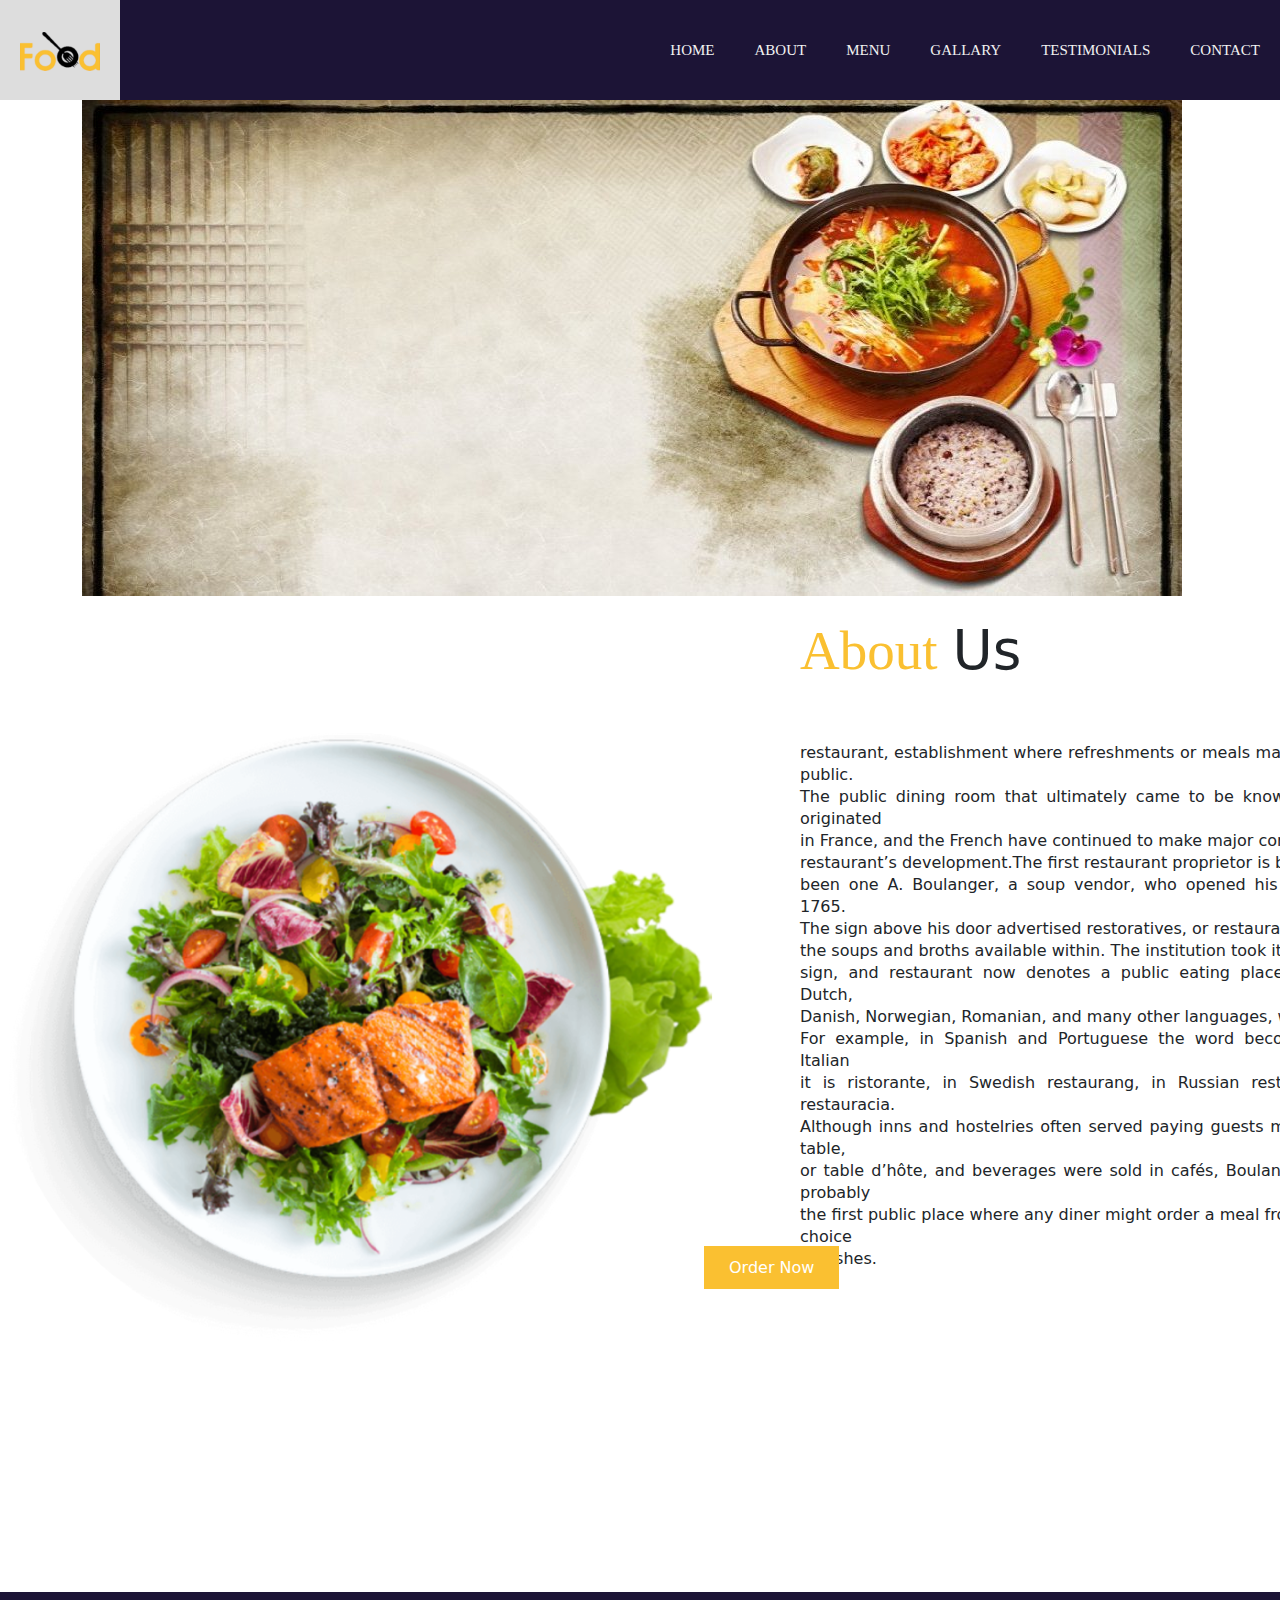
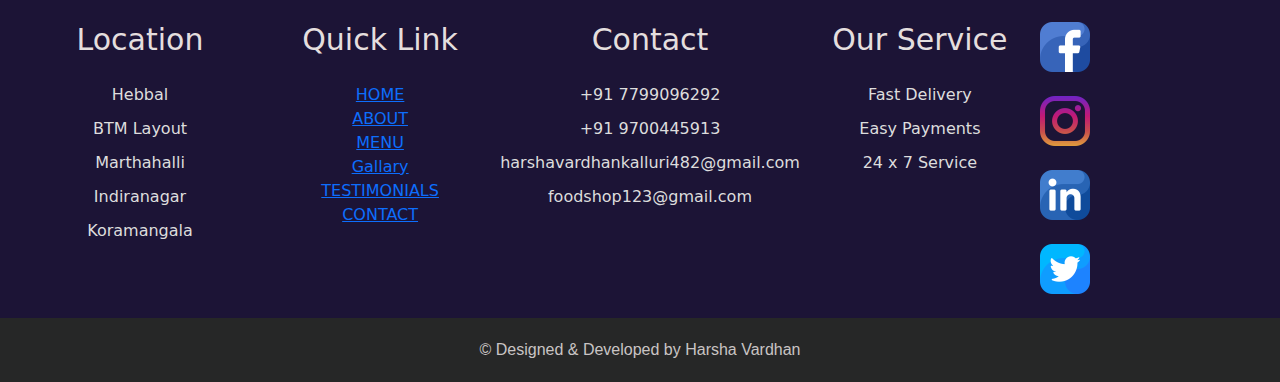
<file: resturent/About.html>
<!DOCTYPE html>
<html lang="en">
<head>
    <meta charset="UTF-8">
    <meta http-equiv="X-UA-Compatible" content="IE=edge">
    <meta name="viewport" content="width=device-width, initial-scale=1.0">
    <title>RESTAURANT Website</title>
    <link rel="stylesheet" href="style.css">
    <link href="https://cdn.jsdelivr.net/npm/bootstrap@5.2.3/dist/css/bootstrap.min.css" rel="stylesheet">
  <script src="https://cdn.jsdelivr.net/npm/bootstrap@5.2.3/dist/js/bootstrap.bundle.min.js"></script>
</head>
<body>
  <!--Navbar Start-->
  <div class="topnav fixed-top">
    <a href="Home.html"><img src="images/logo 2.png"></a>
    <div class="topnav-right">
        <a href="Home.html">HOME</a>
        <a href="About.html">ABOUT</a>
        <a href="Menu.html">MENU</a>
        <a href="Gallary.html">GALLARY</a>
        <a href="Testimonals.html">TESTIMONIALS</a>
        <a href="Contact.html">CONTACT</a>
    </div>
  </div>
  <br>
  <br>
  <br>
  <br>

<!--Navbar End-->
<!--banner-->
<section>
  <div class="container">
    <img src="images/web img/banner about.jpg" alt="">
  </div>
</section> 
<!--Banner End-->
<!--About-->

<div class="about" id="About">
  <div class="about_main">

      <div class="image">
          <img src="images/web img/Food-Plate.png">
      </div>

      <div class="about_text">
          <h1><span>About</span>Us</h1>
          
          <p>
            restaurant, establishment where refreshments or meals may be procured by the public.<br>
             The public dining room that ultimately came to be known as the restaurant originated<br>
              in France, and the French have continued to make major contributions to the<br> 
              restaurant’s development.The first restaurant proprietor is believed to have <br>
              been one A. Boulanger, a soup vendor, who opened his business in Paris in 1765.<br>
               The sign above his door advertised restoratives, or restaurants, referring to <br>
               the soups and broths available within. The institution took its name from that <br>
               sign, and restaurant now denotes a public eating place in English, French, Dutch,<br>
                Danish, Norwegian, Romanian, and many other languages, with some variations. <br>
                For example, in Spanish and Portuguese the word becomes restaurante, in Italian <br>
                it is ristorante, in Swedish restaurang, in Russian restoran, and in Polish restauracia.<br>

              Although inns and hostelries often served paying guests meals from the host’s table,<br>
               or table d’hôte, and beverages were sold in cafés, Boulanger’s restaurant was probably<br>
                the first public place where any diner might order a meal from a menu offering a choice<br>
                 of dishes.
              
              
          </p>
      </div>

  </div>

  <a href="#" class="about_btn">Order Now</a>

</div><br>
<br>
<br>
<br>
<!--Footer-->

<footer>
  <div class="footer_main">

      <div class="footer_tag">
          <h2>Location</h2>
          <p>Hebbal</p>
          <p>BTM Layout</p>
          <p>Marthahalli</p>
          <p>Indiranagar</p>
          <p>Koramangala</p>
      </div>

      <div class="footer_tag">
          <h2>Quick Link</h2>
          <a href="Home.html">HOME</a><br>
      <a href="About.html">ABOUT</a><br>
      <a href="Menu.html">MENU</a><br>
      <a href="Gallary.html">Gallary</a><br>
      <a href="Testimonals.html">TESTIMONIALS</a><br>
      <a href="Contact.html">CONTACT</a>
      </div>

      <div class="footer_tag">
          <h2>Contact</h2>
          <p>+91 7799096292</p>
          <p>+91 9700445913</p>
          <p>harshavardhankalluri482@gmail.com</p>
          <p>foodshop123@gmail.com</p>
      </div>

      <div class="footer_tag">
          <h2>Our Service</h2>
          <p>Fast Delivery</p>
          <p>Easy Payments</p>
          <p>24 x 7 Service</p>
      </div>
  <div>
      <div>
        <a href="">
          <img src="images/icons/facebook.png" alt="">
        </a>
      </div><br>
      <div>
        <a href="">
          <img src="images/icons/instagram.png" alt="">
        </a>
      </div><br>
      <div>
        <a href="">
          <img src="images/icons/linkedin.png" alt="">
        </a>
      </div><br>
      <div>
        <a href="">
          <img src="images/icons/twitter.png" alt="">
        </a>
      </div><br>

  </div>

</footer>
<!-- fotter section-->
<section class="container-fluid footer_section">
<p align="center">
  &copy; Designed & Developed by Harsha Vardhan
</p>
</section>
<!-- fotter section-->
</file>
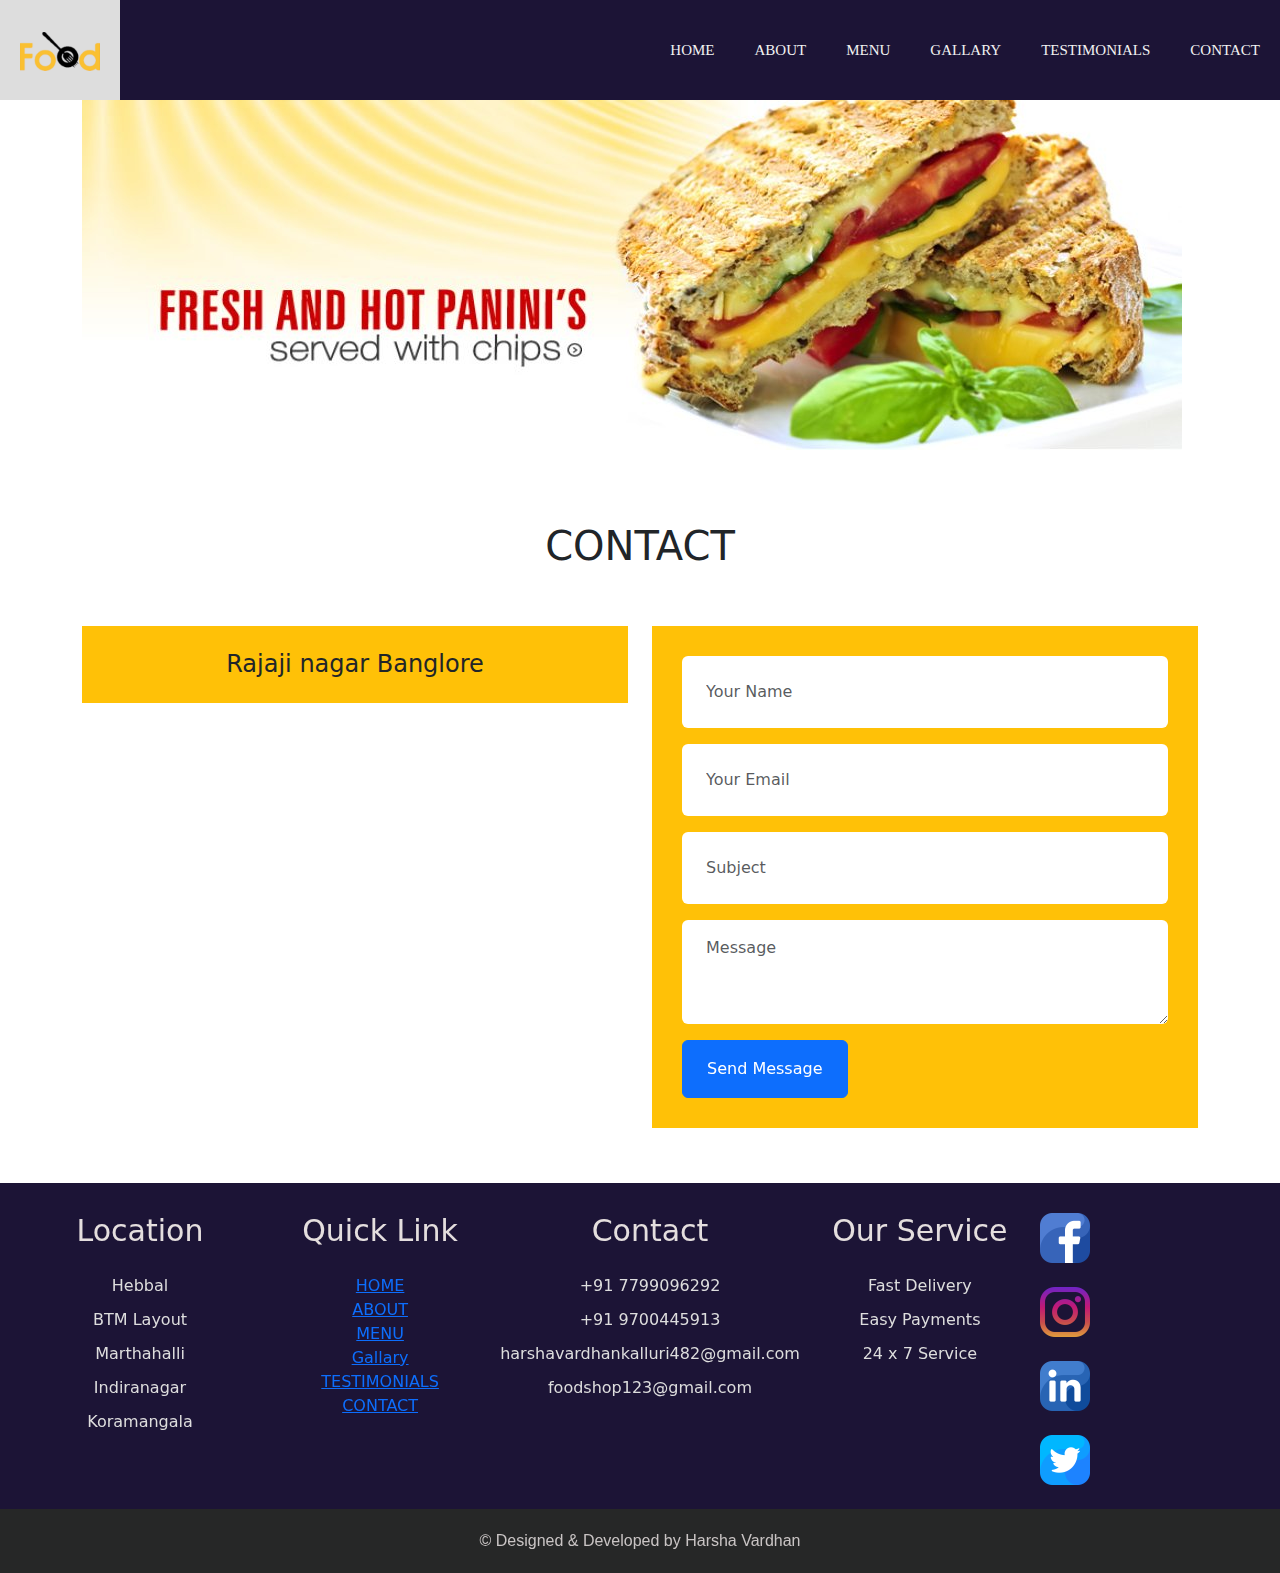
<file: resturent/Contact.html>
<!DOCTYPE html>
<html lang="en">
<head>
    <meta charset="UTF-8">
    <meta http-equiv="X-UA-Compatible" content="IE=edge">
    <meta name="viewport" content="width=device-width, initial-scale=1.0">
    <title>RESTAURANT Website</title>
    <link rel="stylesheet" href="style.css">
    <link href="https://cdn.jsdelivr.net/npm/bootstrap@5.2.3/dist/css/bootstrap.min.css" rel="stylesheet">
  <script src="https://cdn.jsdelivr.net/npm/bootstrap@5.2.3/dist/js/bootstrap.bundle.min.js"></script>
</head>
<body>
  <!--Navbar Start-->
  <div class="topnav">
    <a href="Home.html"><img src="images/logo 2.png"></a>
    <div class="topnav-right">
        <a href="Home.html">HOME</a>
        <a href="About.html">ABOUT</a>
        <a href="Menu.html">MENU</a>
        <a href="Gallary.html">GALLARY</a>
        <a href="Testimonals.html">TESTIMONIALS</a>
        <a href="Contact.html">CONTACT</a>
    </div>
  </div>
  <!--banner-->
<section>
    <div class="container">
      <img src="images/web img/contact.jpg" alt="">
    </div>
  </section> 
  <!--Banner End-->
<br>
<br>
<br>
 <!-- Contact Start -->

 <section>

  <h1 align="center">CONTACT</h1>
</section>

 <div class="container-fluid py-5">
  <div class="container">
      
          <div class="col-lg-12">
         <div class="row" >
          <div class="col-lg-6 pb-4 pb-lg-0">
              <div class="bg-warning text-dark text-center p-4">
                  <h4 class="m-0"><i class="fa fa-map-marker-alt text-white mr-2"></i>Rajaji nagar Banglore</h4>
              </div>
              <iframe src="https://www.google.com/maps/embed?pb=!1m18!1m12!1m3!1d31101.129151442237!2d77.5345686680741!3d12.99478921378913!2m3!1f0!2f0!3f0!3m2!1i1024!2i768!4f13.1!3m3!1m2!1s0x3bae3df30cb8f5c5%3A0x4fd69ee1b53c32a!2sRajajinagar%2C%20Bengaluru%2C%20Karnataka!5e0!3m2!1sen!2sin!4v1676355096688!5m2!1sen!2sin" width="545" height="425" style="border:0;" allowfullscreen="" loading="lazy" referrerpolicy="no-referrer-when-downgrade"></iframe>
             
          </div>
          <div class="col-lg-6">
              
             
              <div class="contact-form bg-warning" style="padding: 30px;">
                  <div id="success"></div>
                  <form name="sentMessage" id="contactForm" novalidate="novalidate">
                      <div class="control-group">
                          <input type="text" class="form-control border-0 p-4" id="name" placeholder="Your Name"
                              required="required" data-validation-required-message="Please enter your name" />
                          <p class="help-block text-danger"></p>
                      </div>
                      <div class="control-group">
                          <input type="email" class="form-control border-0 p-4" id="email" placeholder="Your Email"
                              required="required" data-validation-required-message="Please enter your email" />
                          <p class="help-block text-danger"></p>
                      </div>
                      <div class="control-group">
                          <input type="text" class="form-control border-0 p-4" id="subject" placeholder="Subject"
                              required="required" data-validation-required-message="Please enter a subject" />
                          <p class="help-block text-danger"></p>
                      </div>
                      <div class="control-group">
                          <textarea class="form-control border-0 py-3 px-4" rows="3" id="message" placeholder="Message"
                              required="required"
                              data-validation-required-message="Please enter your message"></textarea>
                          <p class="help-block text-danger"></p>
                      </div>
                      <div>
                          <button class="btn btn-primary py-3 px-4" type="submit" id="sendMessageButton">Send
                              Message</button>
                      </div>
                  </form>
              </div>
          </div>
          </div>
      </div>
  </div>
</div>
<!-- Contact End -->
<!--Footer-->

<footer>
  <div class="footer_main">

      <div class="footer_tag">
          <h2>Location</h2>
          <p>Hebbal</p>
          <p>BTM Layout</p>
          <p>Marthahalli</p>
          <p>Indiranagar</p>
          <p>Koramangala</p>
      </div>

      <div class="footer_tag">
          <h2>Quick Link</h2>
          <a href="Home.html">HOME</a><br>
      <a href="About.html">ABOUT</a><br>
      <a href="Menu.html">MENU</a><br>
      <a href="Gallary.html">Gallary</a><br>
      <a href="Testimonals.html">TESTIMONIALS</a><br>
      <a href="Contact.html">CONTACT</a>
      </div>

      <div class="footer_tag">
          <h2>Contact</h2>
          <p>+91 7799096292</p>
          <p>+91 9700445913</p>
          <p>harshavardhankalluri482@gmail.com</p>
          <p>foodshop123@gmail.com</p>
      </div>

      <div class="footer_tag">
          <h2>Our Service</h2>
          <p>Fast Delivery</p>
          <p>Easy Payments</p>
          <p>24 x 7 Service</p>
      </div>
  <div>
      <div>
        <a href="">
          <img src="images/icons/facebook.png" alt="">
        </a>
      </div><br>
      <div>
        <a href="">
          <img src="images/icons/instagram.png" alt="">
        </a>
      </div><br>
      <div>
        <a href="">
          <img src="images/icons/linkedin.png" alt="">
        </a>
      </div><br>
      <div>
        <a href="">
          <img src="images/icons/twitter.png" alt="">
        </a>
      </div><br>

  </div>

</footer>
<!-- fotter section-->
<section class="container-fluid footer_section">
<p align="center">
  &copy; Designed & Developed by Harsha Vardhan
</p>
</section>
<!-- fotter section-->
</file>
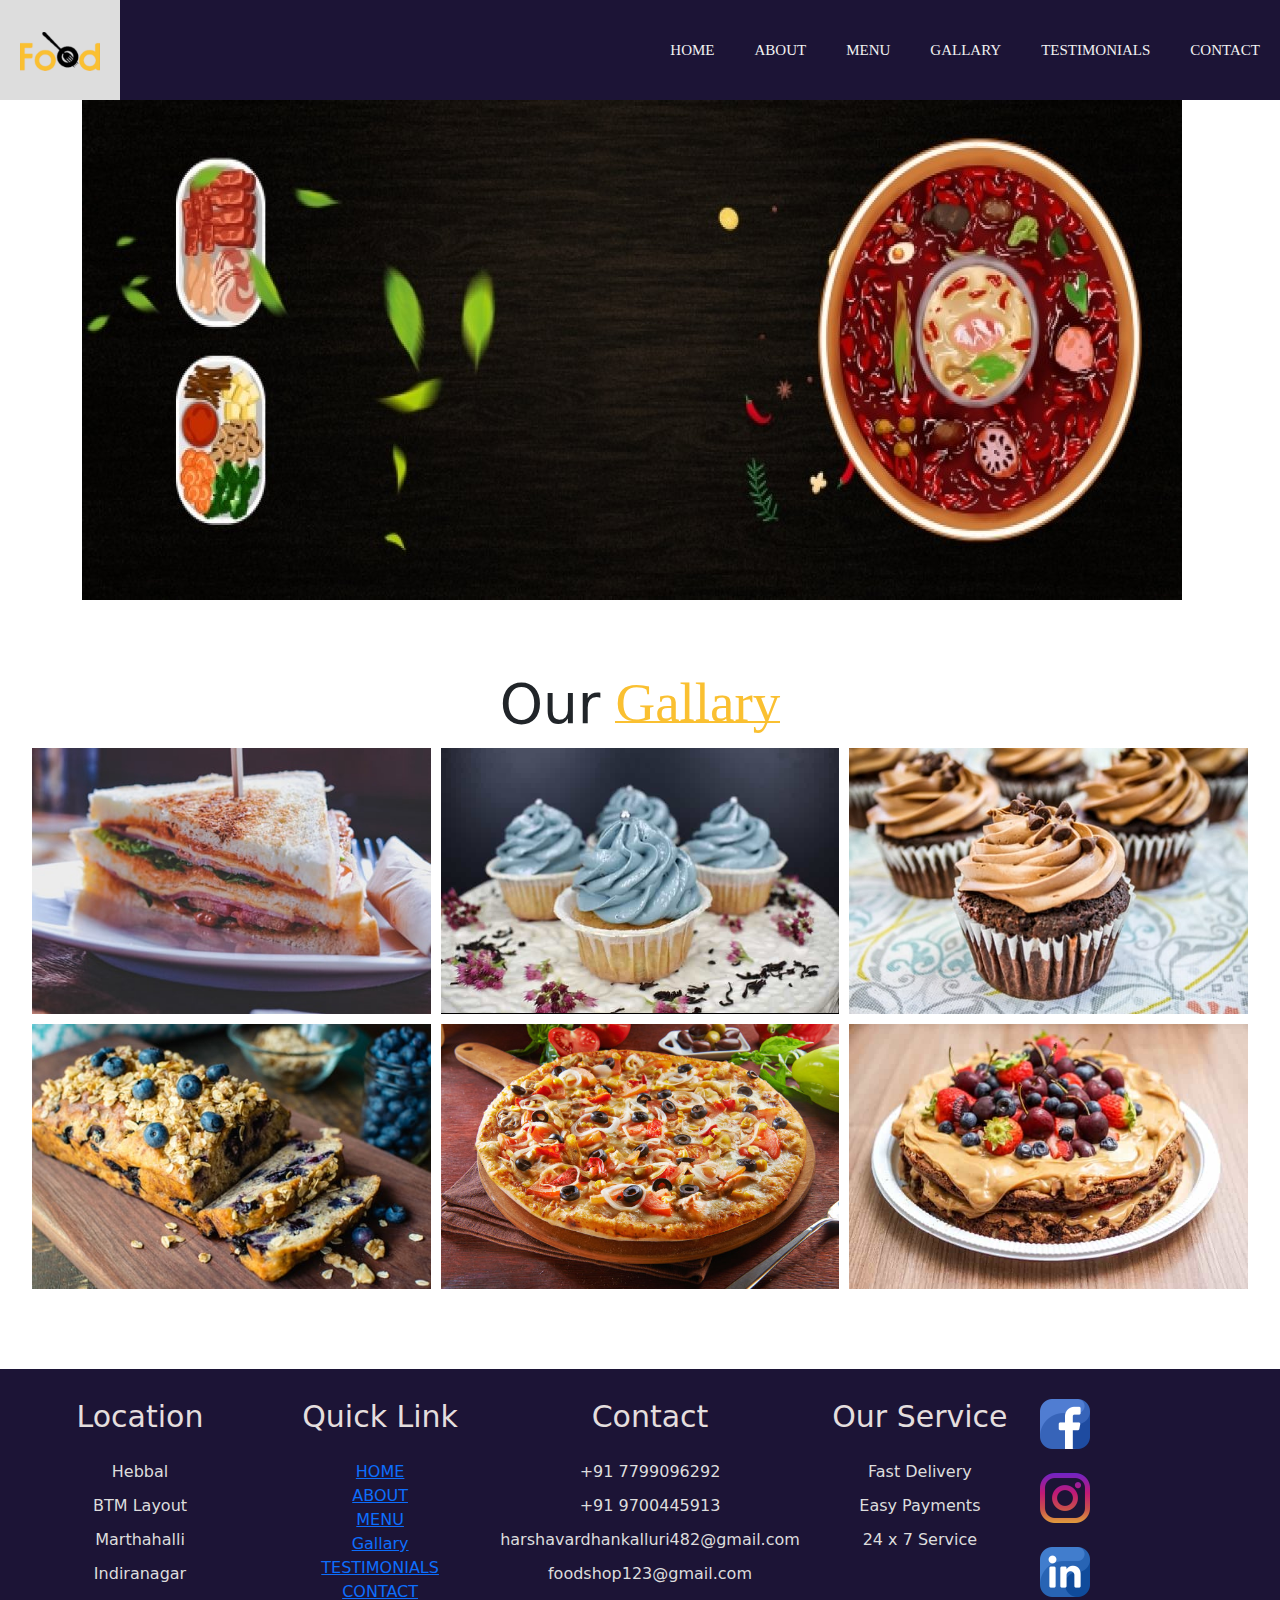
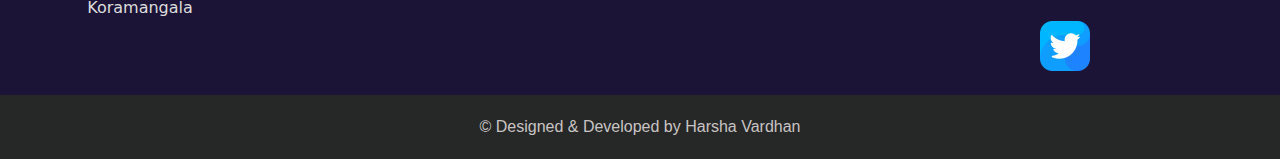
<file: resturent/Gallary.html>
<!DOCTYPE html>
<html lang="en">
<head>
    <meta charset="UTF-8">
    <meta http-equiv="X-UA-Compatible" content="IE=edge">
    <meta name="viewport" content="width=device-width, initial-scale=1.0">
    <title>RESTAURANT Website</title>
    <link rel="stylesheet" href="style.css">
    <link href="https://cdn.jsdelivr.net/npm/bootstrap@5.2.3/dist/css/bootstrap.min.css" rel="stylesheet">
  <script src="https://cdn.jsdelivr.net/npm/bootstrap@5.2.3/dist/js/bootstrap.bundle.min.js"></script>
</head>
<body>
  <!--Navbar Start-->
  <div class="topnav">
    <a href="Home.html"><img src="images/logo 2.png"></a>
    <div class="topnav-right">
        <a href="Home.html">HOME</a>
        <a href="About.html">ABOUT</a>
        <a href="Menu.html">MENU</a>
        <a href="Gallary.html">GALLARY</a>
        <a href="Testimonals.html">TESTIMONIALS</a>
        <a href="Contact.html">CONTACT</a>
    </div>
  </div>
  <!--banner-->
<section>
  <div class="container">
    <img src="images/web img/banner gallery.jpg" alt="">
  </div>
</section> 
<!--Banner End-->
<!--Gallary-->

<div class="gallary" id="Gallary">
  <h1>Our<span>Gallary</span></h1>

  <div class="gallary_image_box">
      <div class="gallary_image">
          <img src="images/GALLERY/gallary_1.jpg">

          <h3>Food</h3>
          <p>
            A sandwich is a food typically consisting of vegetables
          </p>
          <a href="#" class="gallary_btn">Order Now</a>
      </div>

      <div class="gallary_image">
          <img src="images/GALLERY/gallary_2.jpg">

          <h3>Food</h3>
          <p>
            A sandwich is a food typically consisting of vegetables
          </p>
          <a href="#" class="gallary_btn">Order Now</a>
      </div>

      <div class="gallary_image">
          <img src="images/GALLERY/gallary_3.jpg">

          <h3>Food</h3>
          <p>
            A sandwich is a food typically consisting of vegetables 
          </p>
          <a href="#" class="gallary_btn">Order Now</a>
      </div>

      <div class="gallary_image">
          <img src="images/GALLERY/gallary_4.jpg">

          <h3>Food</h3>
          <p>
            A sandwich is a food typically consisting of vegetables
          </p>
          <a href="#" class="gallary_btn">Order Now</a>
      </div>

      <div class="gallary_image">
          <img src="images/GALLERY/gallary_5.jpg">

          <h3>Food</h3>
          <p>
            A sandwich is a food typically consisting of vegetables 
          </p>
          <a href="#" class="gallary_btn">Order Now</a>
      </div>

      <div class="gallary_image">
          <img src="images/GALLERY/gallary_6.jpg">

          <h3>Food</h3>
          <p>
            A sandwich is a food typically consisting of vegetables 
          </p>
          <a href="#" class="gallary_btn">Order Now</a>
      </div>

  </div>

</div>
<!--Footer-->

<footer>
  <div class="footer_main">

      <div class="footer_tag">
          <h2>Location</h2>
          <p>Hebbal</p>
          <p>BTM Layout</p>
          <p>Marthahalli</p>
          <p>Indiranagar</p>
          <p>Koramangala</p>
      </div>

      <div class="footer_tag">
          <h2>Quick Link</h2>
          <a href="Home.html">HOME</a><br>
      <a href="About.html">ABOUT</a><br>
      <a href="Menu.html">MENU</a><br>
      <a href="Gallary.html">Gallary</a><br>
      <a href="Testimonals.html">TESTIMONIALS</a><br>
      <a href="Contact.html">CONTACT</a>
      </div>

      <div class="footer_tag">
          <h2>Contact</h2>
          <p>+91 7799096292</p>
          <p>+91 9700445913</p>
          <p>harshavardhankalluri482@gmail.com</p>
          <p>foodshop123@gmail.com</p>
      </div>

      <div class="footer_tag">
          <h2>Our Service</h2>
          <p>Fast Delivery</p>
          <p>Easy Payments</p>
          <p>24 x 7 Service</p>
      </div>
  <div>
      <div>
        <a href="">
          <img src="images/icons/facebook.png" alt="">
        </a>
      </div><br>
      <div>
        <a href="">
          <img src="images/icons/instagram.png" alt="">
        </a>
      </div><br>
      <div>
        <a href="">
          <img src="images/icons/linkedin.png" alt="">
        </a>
      </div><br>
      <div>
        <a href="">
          <img src="images/icons/twitter.png" alt="">
        </a>
      </div><br>

  </div>

</footer>
<!-- fotter section-->
<section class="container-fluid footer_section">
<p align="center">
  &copy; Designed & Developed by Harsha Vardhan
</p>
</section>
<!-- fotter section-->
</file>
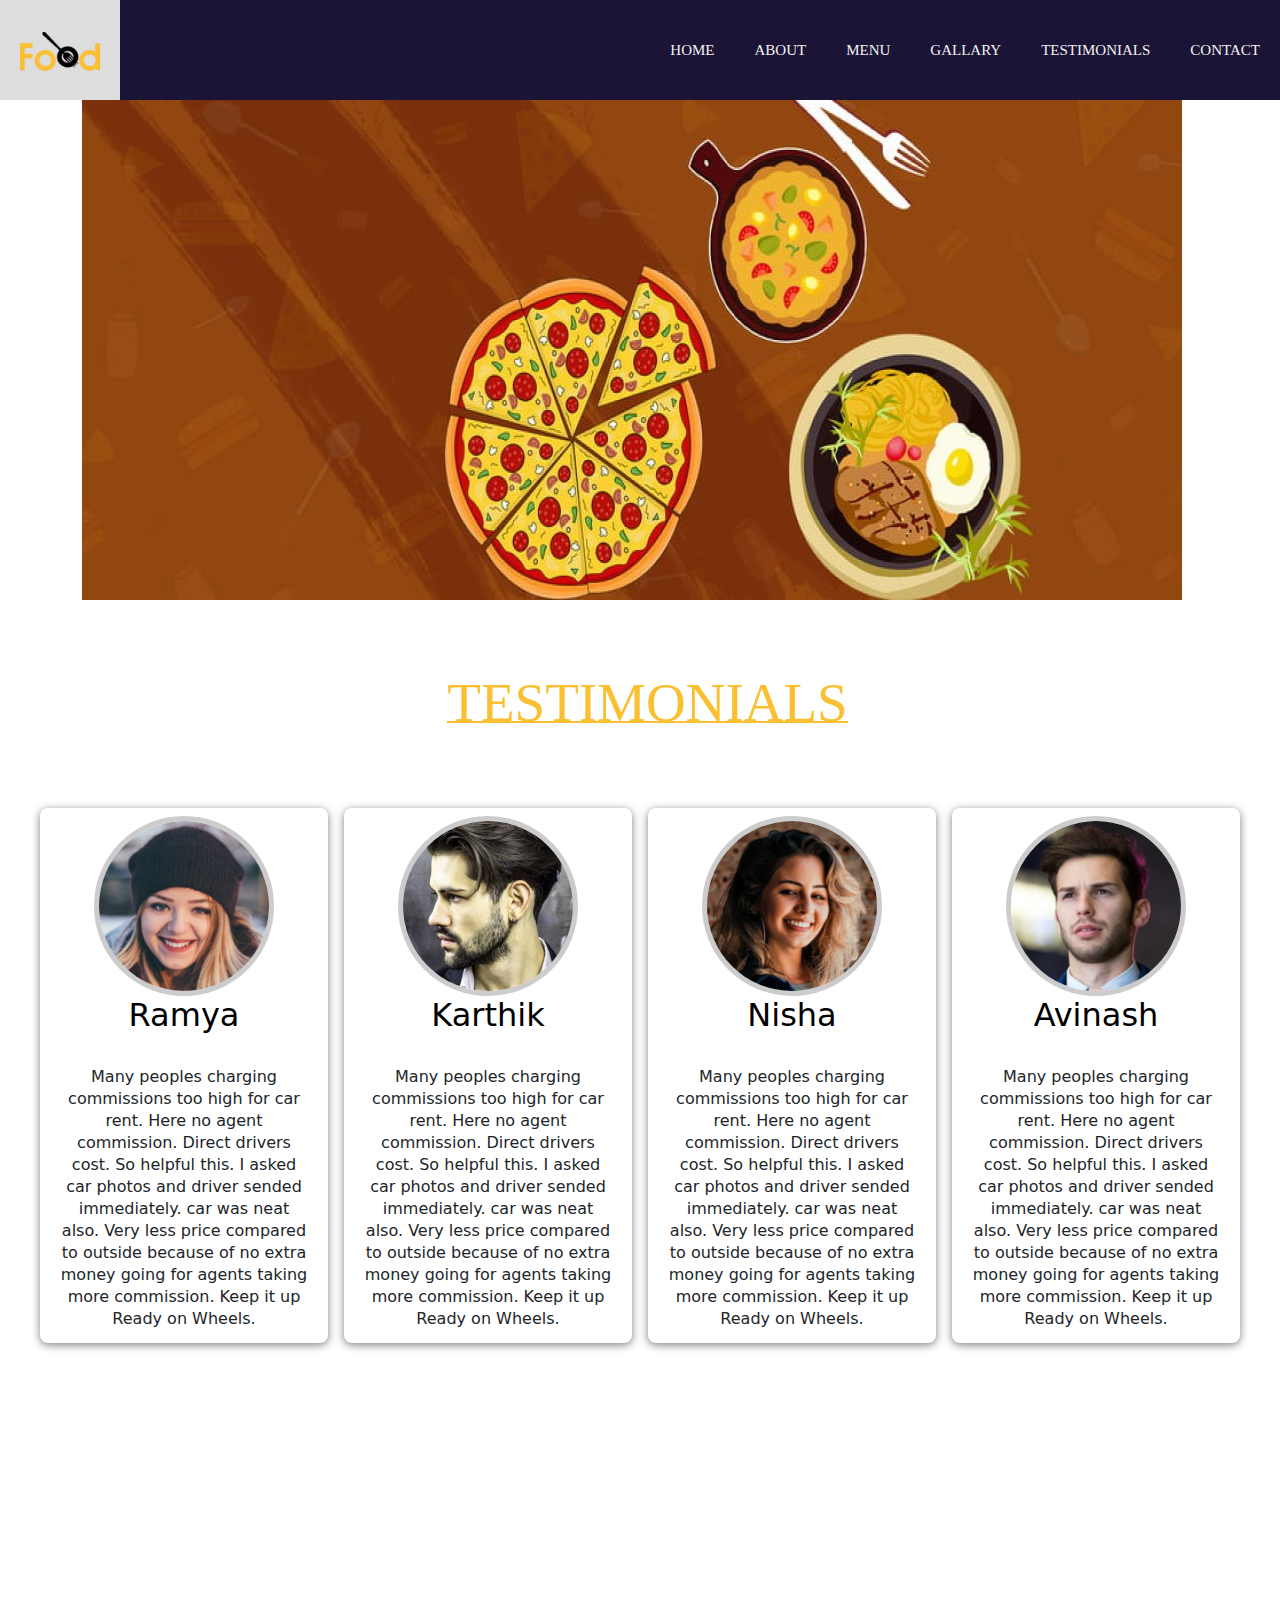
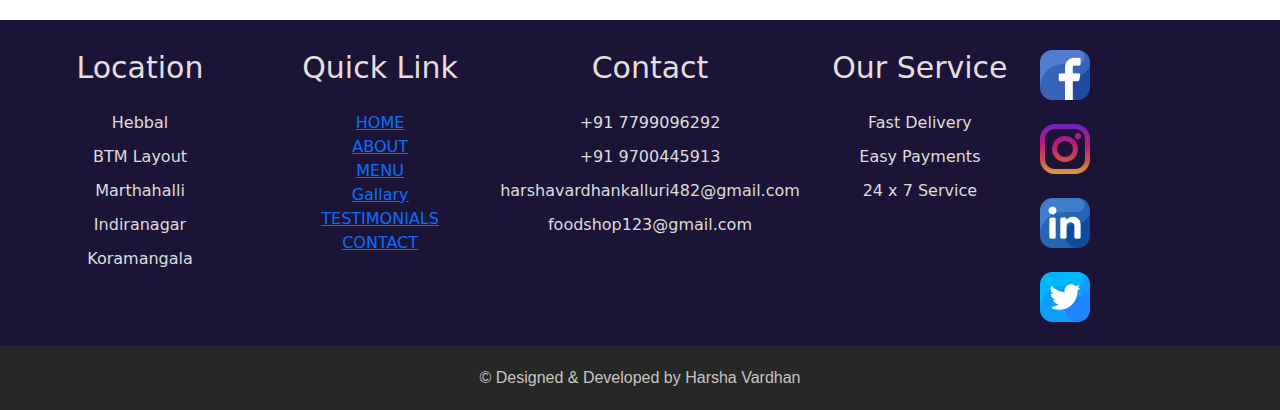
<file: resturent/Testimonals.html>
<!DOCTYPE html>
<html lang="en">
<head>
    <meta charset="UTF-8">
    <meta http-equiv="X-UA-Compatible" content="IE=edge">
    <meta name="viewport" content="width=device-width, initial-scale=1.0">
    <title>RESTAURANT Website</title>
    <link rel="stylesheet" href="style.css">
    <link href="https://cdn.jsdelivr.net/npm/bootstrap@5.2.3/dist/css/bootstrap.min.css" rel="stylesheet">
  <script src="https://cdn.jsdelivr.net/npm/bootstrap@5.2.3/dist/js/bootstrap.bundle.min.js"></script>
</head>
<body>
  <!--Navbar Start-->
  <div class="topnav">
    <a href="Home.html"><img src="images/logo 2.png"></a>
    <div class="topnav-right">
        <a href="Home.html">HOME</a>
        <a href="About.html">ABOUT</a>
        <a href="Menu.html">MENU</a>
        <a href="Gallary.html">GALLARY</a>
        <a href="Testimonals.html">TESTIMONIALS</a>
        <a href="Contact.html">CONTACT</a>
    </div>
  </div>
  <!--banner-->
<section>
    <div class="container">
      <img src="images/web img/testimonals.jpg" alt="">
    </div>
  </section> 
  <!--Banner End-->
   <!--Testimonals-->

 <div class="review" id="Review">
    <h1><span>TESTIMONIALS</span></h1>

    <div class="review_box">
        <div class="review_card">

            <div class="review_profile">
                <img src="images/GALLERY/review_1.png">
            </div>

            <div class="review_text">
                <h2 class="name">Ramya</h2>

                <div class="review_icon">
                    <i class="fa-solid fa-star"></i>
                    <i class="fa-solid fa-star"></i>
                    <i class="fa-solid fa-star"></i>
                    <i class="fa-solid fa-star"></i>
                    <i class="fa-solid fa-star-half-stroke"></i>
                </div>

                <div class="review_social">
                    <i class="fa-brands fa-facebook-f"></i>
                    <i class="fa-brands fa-instagram"></i>
                    <i class="fa-brands fa-twitter"></i>
                    <i class="fa-brands fa-linkedin-in"></i>
                </div>

                <p>
                    Many peoples charging commissions too high for car rent. Here no agent commission. Direct drivers cost. So helpful this. I asked car photos and driver sended immediately. car was neat also. Very less price compared to outside because of no extra money going for agents taking more commission. Keep it up Ready on Wheels.
                </p>

            </div>

        </div>

        <div class="review_card">

            <div class="review_profile">
                <img src="images/GALLERY/review_2.png">
            </div>

            <div class="review_text">
                <h2 class="name">Karthik</h2>

                <div class="review_icon">
                    <i class="fa-solid fa-star"></i>
                    <i class="fa-solid fa-star"></i>
                    <i class="fa-solid fa-star"></i>
                    <i class="fa-solid fa-star"></i>
                    <i class="fa-solid fa-star-half-stroke"></i>
                </div>

                <div class="review_social">
                    <i class="fa-brands fa-facebook-f"></i>
                    <i class="fa-brands fa-instagram"></i>
                    <i class="fa-brands fa-twitter"></i>
                    <i class="fa-brands fa-linkedin-in"></i>
                </div>

                <p>
                    Many peoples charging commissions too high for car rent. Here no agent commission. Direct drivers cost. So helpful this. I asked car photos and driver sended immediately. car was neat also. Very less price compared to outside because of no extra money going for agents taking more commission. Keep it up Ready on Wheels.
                </p>

            </div>

        </div>

        <div class="review_card">

            <div class="review_profile">
                <img src="images/GALLERY/review_3.png">
            </div>

            <div class="review_text">
                <h2 class="name">Nisha</h2>

                <div class="review_icon">
                    <i class="fa-solid fa-star"></i>
                    <i class="fa-solid fa-star"></i>
                    <i class="fa-solid fa-star"></i>
                    <i class="fa-solid fa-star"></i>
                    <i class="fa-solid fa-star-half-stroke"></i>
                </div>

                <div class="review_social">
                    <i class="fa-brands fa-facebook-f"></i>
                    <i class="fa-brands fa-instagram"></i>
                    <i class="fa-brands fa-twitter"></i>
                    <i class="fa-brands fa-linkedin-in"></i>
                </div>

                <p>
                    Many peoples charging commissions too high for car rent. Here no agent commission. Direct drivers cost. So helpful this. I asked car photos and driver sended immediately. car was neat also. Very less price compared to outside because of no extra money going for agents taking more commission. Keep it up Ready on Wheels.
                </p>

            </div>

        </div>

        <div class="review_card">

            <div class="review_profile">
                <img src="images/GALLERY/review_4.png">
            </div>

            <div class="review_text">
                <h2 class="name">Avinash</h2>

                <div class="review_icon">
                    <i class="fa-solid fa-star"></i>
                    <i class="fa-solid fa-star"></i>
                    <i class="fa-solid fa-star"></i>
                    <i class="fa-solid fa-star"></i>
                    <i class="fa-solid fa-star-half-stroke"></i>
                </div>

                <div class="review_social">
                    <i class="fa-brands fa-facebook-f"></i>
                    <i class="fa-brands fa-instagram"></i>
                    <i class="fa-brands fa-twitter"></i>
                    <i class="fa-brands fa-linkedin-in"></i>
                </div>

                <p>
                    Many peoples charging commissions too high for car rent. Here no agent commission. Direct drivers cost. So helpful this. I asked car photos and driver sended immediately. car was neat also. Very less price compared to outside because of no extra money going for agents taking more commission. Keep it up Ready on Wheels.
                </p>

            </div>

        </div>

    </div>

</div>
<br>
<br>
<br>
<br>
<br>

 <!--Footer-->

<footer>
    <div class="footer_main">

        <div class="footer_tag">
            <h2>Location</h2>
            <p>Hebbal</p>
            <p>BTM Layout</p>
            <p>Marthahalli</p>
            <p>Indiranagar</p>
            <p>Koramangala</p>
        </div>

        <div class="footer_tag">
            <h2>Quick Link</h2>
            <a href="Home.html">HOME</a><br>
        <a href="About.html">ABOUT</a><br>
        <a href="Menu.html">MENU</a><br>
        <a href="Gallary.html">Gallary</a><br>
        <a href="Testimonals.html">TESTIMONIALS</a><br>
        <a href="Contact.html">CONTACT</a>
        </div>

        <div class="footer_tag">
            <h2>Contact</h2>
            <p>+91 7799096292</p>
            <p>+91 9700445913</p>
            <p>harshavardhankalluri482@gmail.com</p>
            <p>foodshop123@gmail.com</p>
        </div>

        <div class="footer_tag">
            <h2>Our Service</h2>
            <p>Fast Delivery</p>
            <p>Easy Payments</p>
            <p>24 x 7 Service</p>
        </div>
    <div>
        <div>
          <a href="">
            <img src="images/icons/facebook.png" alt="">
          </a>
        </div><br>
        <div>
          <a href="">
            <img src="images/icons/instagram.png" alt="">
          </a>
        </div><br>
        <div>
          <a href="">
            <img src="images/icons/linkedin.png" alt="">
          </a>
        </div><br>
        <div>
          <a href="">
            <img src="images/icons/twitter.png" alt="">
          </a>
        </div><br>

    </div>

</footer>
<!-- fotter section-->
<section class="container-fluid footer_section">
  <p align="center">
    &copy; Designed & Developed by Harsha Vardhan
  </p>
</section>
<!-- fotter section-->
</file>
<file: resturent/style.css>
body {
    overflow-x: hidden;
    margin: 010;
    font-family:Verdana, sans-serif;
  }
  .topnav-right {
    float: right;
}
  .topnav {
    overflow: hidden;
    background-color: #1c1436;
  }  
  .topnav a {
    line-height: 50px;
    float: left;
    color: #f2f2f2;
    text-align: center;
    padding: 25px 20px;
    text-decoration: none;
    font-size: 15px;
    font-family:Cambria, Cochin, Georgia, Times, 'Times New Roman', serif;

  }
  .topnav a:hover {
    background-color: #ddd;
    color: black;
  }
  
  /*About*/

.about{
  width: 100%;
  height: 100vh;
  padding: 70px 0;
}

.about .about_main{
  display: flex;
  align-items: center;
  justify-content: space-around;
}

.about .about_main .image img{
  width: 800px;
  position: relative;
  top: 60px;
}

.about .about_main .about_text h1 span{
  color: #fac031;
  margin-right: 15px;
  font-family: mv boli;
}

.about .about_main .about_text h1{
  font-size: 55px;
  position: relative;
  bottom: 50px;
}

.about .about_main .about_text h3{
  font-size: 30px;
  margin: 0 0 50px 0;
}

.about .about_main .about_text p{
  width: 650px;
  text-align: justify;
  margin-right: 30px;
  line-height: 22px;
}

.about .about_btn{
  background: #fac031;
  padding: 12px 25px;
  text-decoration: none;
  color: #fff;
  position: relative;
  left: 55%;
  bottom: 30px;
}
/*Menu*/

.menu{
  width: 100%;
  padding: 70px 0;
}

.menu h1{
  font-size: 55px;
  display: flex;
  align-items: center;
  justify-content: center;
  margin-bottom: 30px;
}

.menu h1 span{
  color: #fac031;
  margin-left: 15px;
  font-family: mv boli;
}

.menu h1 span::after{
  content: '';
  width: 100%;
  height: 2px;
  background: #fac031;
  display: block;
  position: relative;
  bottom: 15px;
}

.menu .menu_box{
  width: 95%;
  margin: 0 auto;
  display: grid;
  grid-template-columns: 1fr 1fr 1fr 1fr;
  grid-gap: 15px;
}

.menu .menu_box .menu_card{
  width: 325px;
  height: 480px;
  padding-top: 10px;
  margin-bottom: 20px;
  box-shadow: 0 0 10px rgba(0,0,0,0.2);
}

.menu .menu_box .menu_card .menu_image{
  width: 300px;
  height: 245px;
  margin: 0 auto;
  overflow: hidden;
}

.menu .menu_box .menu_card .menu_image img{
  width: 100%;
  height: 100%;
  object-fit: cover;
  object-position: center;
  transition: 0.3s;
}

.menu .menu_box .menu_card .menu_image:hover img{
  transform: scale(1.1);
}

.menu .menu_box .menu_card .small_card{
  width: 45px;
  height: 45px;
  float: right;
  position: relative;
  top: -240px;
  right: -8px;
  opacity: 0;
  border-radius: 7px;
  transition: 0.3s;
}

.menu .menu_box .menu_card:hover .small_card{
  position: relative;
  top: -240px;
  right: 20px;
  opacity: 1;
}

.menu .menu_box .menu_card .small_card i{
  font-size: 25px;
  display: flex;
  align-items: center;
  justify-content: center;
  line-height: 50px;
  color: #000;
  cursor: pointer;
  text-shadow: 0 0 0.6px #000;
  transition: 0.2s;
}

.menu .menu_box .menu_card .small_card i:hover{
  color: #fac031;
}

.menu .menu_box .menu_card .menu_info h2{
  width: 60%;
  text-align: center;
  margin: 10px auto 10px auto;
  font-size: 25px;
  color: #fac031;
}

.menu .menu_box .menu_card .menu_info p{
  text-align: center;
  margin-top: 8px;
  line-height: 21px;
}

.menu .menu_box .menu_card .menu_info h3{
  text-align: center;
  margin-top: 10px;
}

.menu .menu_box .menu_card .menu_info .menu_icon{
  color: #fac031;
  text-align: center;
  margin: 10px 0 10px 0;
}

.menu .menu_box .menu_card .menu_info .menu_btn{
  display: flex;
  align-items: center;
  justify-content: center;
  text-decoration: none;
  color: white;
  background: #000;
  padding: 8px 10px;
  margin: 0 80px;
  transition: 0.3s;
}
/*Gallary*/

.gallary{
  width: 100%;
  padding: 70px 0;
}

.gallary h1{
  font-size: 55px;
  display: flex;
  align-items: center;
  justify-content: center;
}

.gallary h1 span{
  margin-left: 15px;
  color: #fac031;
  font-family: mv boli;
}

.gallary h1 span::after{
  content: '';
  width: 100%;
  height: 2px;
  background: #fac031;
  display: block;
  position: relative;
  bottom: 15px;
}

.gallary .gallary_image_box{
  width: 95%;
  margin: 10px auto;
  display: grid;
  grid-template-columns: 1fr 1fr 1fr;
  grid-gap: 10px;
}

.gallary .gallary_image_box .gallary_image{
  display: flex;
  align-items: center;
  justify-content: center;
  background: black;
}

.gallary .gallary_image_box .gallary_image img{
  width: 100%;
  transition: .3s;
}

.gallary .gallary_image_box .gallary_image:hover img{
  opacity: 0.4;
}

.gallary .gallary_image_box .gallary_image h3{
  position: absolute;
  font-size: 35px;
  margin-bottom: 130px;
  color: #fac031;
  font-family: polo;
  z-index: 5;
  opacity: 0;
  transition: 0.3s;
}

.gallary .gallary_image_box .gallary_image:hover h3{
  opacity: 1;
}

.gallary .gallary_image_box .gallary_image p{
  position: absolute;
  width: 400px;
  margin-top: 30px;
  text-align: center;
  color: white;
  line-height: 22px;
  opacity: 0;
  z-index: 5;
  transition: 0.3s;
}

.gallary .gallary_image_box .gallary_image:hover p{
  opacity: 1;
}

.gallary .gallary_image_box .gallary_image .gallary_btn{
  position: absolute;
  margin-top: 180px;
  color: #000;
  background: #fac031;
  padding: 7px 25px;
  text-decoration: none;
  opacity: 0;
  transform: translateY(45px);
  z-index: 5;
  transition: 0.3s;
}

.gallary .gallary_image_box .gallary_image:hover .gallary_btn{
  opacity: 1;
  transform: translateY(0);
}
/*Testimonals*/

.review{
  width: 100%;
  height: 100vh;
  padding: 70px 0;
}

.review h1{
  font-size: 55px;
  display: flex;
  align-items: center;
  justify-content: center;
}

.review h1 span{
  margin-left: 15px;
  color: #fac031;
  font-family: mv boli;
}

.review h1 span::after{
  content: '';
  width: 100%;
  height: 2px;
  background: #fac031;
  position: relative;
  bottom: 15px;
  display: block;
}

.review .review_box{
  width: 95%;
  margin: 70px auto;
  display: flex;
}

.review .review_box .review_card{
  width: 350px;
  height: 535px;
  box-shadow: 0 2px 8px rgba(0,0,0,0.5);
  border-radius: 8px;
  padding: 8px 20px;
  margin: 0 8px;
}

.review .review_box .review_card .review_profile{
  display: flex;
  align-items: center;
  justify-content: center;
  position: relative;
  transition: 0.3s;
}

.review .review_box .review_card:hover .review_profile{
  transform: translateY(-60px);
}

.review .review_box .review_card .review_profile img{
  width: 180px;
  height: 180px;
  object-fit: cover;
  object-position: center;
  border-radius: 50%;
  border: 5px solid #cccccc;
}

.review .review_box .review_card .review_text{
  text-align: center;
}

.review .review_box .review_card .review_text .name{
  color: #000;
  transition: 0.3s;
}

.review .review_box .review_card:hover .review_text .name{
  transform: translateY(-50px);
}

.review .review_box .review_card .review_text .review_icon{
  color: #fac031;
  transition: 0.3s;
}

.review .review_box .review_card:hover .review_text .review_icon{
  transform: translateY(-30px);
}

.review .review_box .review_card .review_text .review_social i{
  margin: 5px 1px;
  font-size: 15px;
  opacity: 0;
  cursor: pointer;
  transition: 0.3s;
}

.review .review_box .review_card:hover .review_text .review_social i{
  opacity: 1;
  transform: translateY(-8px);
}

.review .review_box .review_card .review_text p{
  text-align: center;
  line-height: 22px;
  transition: 0.3s;
}

.review .review_box .review_card:hover .review_text p{
  margin-top: 5px;
}
/*contact*/



/*fotter section*/
.fotter_section{

  padding: 20px 0;
  font-family: "poppins", sans-serif;
}
.fotter_section p {
  color: #0f0f0f;
  margin: 0%;
  text-align: center;
}
.fotter_section a{
  color: #0f0f0f;

}

/*fotter section*/
/*Footer*/

footer{
  width: 100%;
  padding: 30px 0 0 20px;
    background-color: #1c1436;
    
}

footer .footer_main{
  display: grid;
  grid-template-columns: 1fr 1fr 1fr 1fr 1fr;
}

footer .footer_main .footer_tag{
  text-align: center;
}

footer .footer_main .footer_tag h2{
  color: #e4dede;
  margin-bottom: 25px;
  font-size: 30px;
}

footer .footer_main .footer_tag p{
  margin: 10px 0;
  color: #ddd;
}

footer .footer_main .footer_tag i{
  margin: 0 5px;
  cursor: pointer;
}

footer .footer_main .footer_tag i:hover{
  color: #fac031;
}

footer .end{
  display: flex;
  align-items: center;
  justify-content: center;
  padding: 15px;
}

footer .end span{
  color: #f3f0e9;
  margin-left: 10px;
}

.footer_section {
    
  padding: 20px 0;
  font-family: Arial, Helvetica, sans-serif;
  background-color: rgb(38, 39, 39);
}

.footer_section p {
  color: rgb(201, 196, 196);
  margin: 0;
  text-align: center;
}

.footer_section a {
  color: rgb(0, 0, 0);
}
</file>
